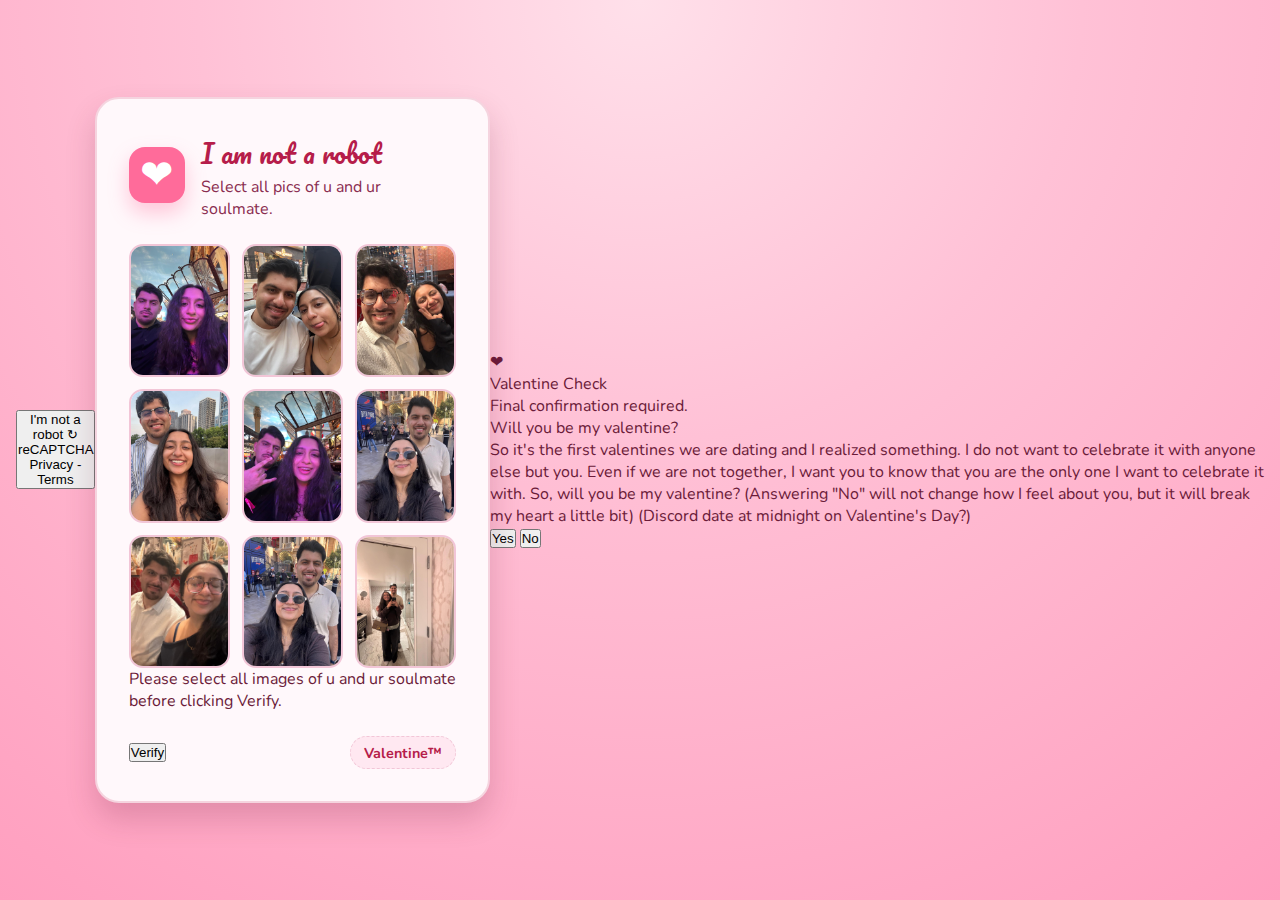
<file: index.html>
<!DOCTYPE html>
<html lang="en">
<head>
    <meta charset="UTF-8">
    <meta name="viewport" content="width=device-width, initial-scale=1.0">
    <title>Valentine's Day</title>
    <link rel="stylesheet" href="styles.css">
</head>
<body>
    <main class="page">
        <section class="gate-card" data-section="gate">
            <button class="gate-checkbox" type="button" data-gate-checkbox aria-label="I am not a robot" aria-pressed="false">
                <span class="gate-checkbox-box" aria-hidden="true"></span>
                <span class="gate-checkbox-label">I'm not a robot</span>
                <span class="gate-checkbox-brand" aria-hidden="true">
                    <span class="gate-brand-logo">↻</span>
                    <span class="gate-brand-text">reCAPTCHA</span>
                    <span class="gate-brand-links">Privacy - Terms</span>
                </span>
            </button>
        </section>

        <section class="captcha-card" data-section="captcha">
            <header class="captcha-header">
                <div class="heart">❤</div>
                <div>
                    <p class="captcha-title">I am not a robot</p>
                    <p class="captcha-subtitle">Select all pics of u and ur soulmate.</p>
                </div>
            </header>

            <div class="captcha-grid" aria-label="Select all pics of u and ur soulmate">
                <button class="captcha-tile" type="button" aria-label="pic 1">
                    <img src="1.jpeg" alt="BF placeholder">
                </button>
                <button class="captcha-tile" type="button" aria-label="pic 2">
                    <img src="2.jpeg" alt="BF placeholder">
                </button>
                <button class="captcha-tile" type="button" aria-label="pic 3">
                    <img src="3.jpeg" alt="BF placeholder">
                </button>
                <button class="captcha-tile" type="button" aria-label="pic 4">
                    <img src="4.jpeg" alt="BF placeholder">
                </button>
                <button class="captcha-tile" type="button" aria-label="pic 5">
                    <img src="5.jpeg" alt="BF placeholder">
                </button>
                <button class="captcha-tile" type="button" aria-label="pic 6">
                    <img src="6.jpeg" alt="BF placeholder">
                </button>
                <button class="captcha-tile" type="button" aria-label="pic 7">
                    <img src="7.jpeg" alt="BF placeholder">
                </button>
                <button class="captcha-tile" type="button" aria-label="pic 8">
                    <img src="8.jpeg" alt="BF placeholder">
                </button>
                <button class="captcha-tile" type="button" aria-label="pic 9">
                    <img src="9.jpeg" alt="BF placeholder">
                </button>
            </div>

            <p class="captcha-error is-hidden" data-captcha-error role="alert" aria-live="polite">
                Please select all images of u and ur soulmate before clicking Verify.
            </p>

            <div class="captcha-footer">
                <button class="verify-button" type="button">Verify</button>
                <div class="captcha-brand">Valentine™</div>
            </div>
        </section>

        <section class="valentine-card is-hidden" data-section="valentine">
            <header class="valentine-header">
                <div class="valentine-badge">❤</div>
                <div>
                    <p class="valentine-title">Valentine Check</p>
                    <p class="valentine-subtitle">Final confirmation required.</p>
                </div>
            </header>

            <div class="valentine-body">
                <p class="valentine-question" data-question>Will you be my valentine?</p>
                <p class="valentine-message is-hidden" data-message>
                    So it's the first valentines we are dating and I realized something. I do not want to celebrate it with anyone else but you. Even if we are not together, I want you to know that you are the only one I want to celebrate it with. So, will you be my valentine? (Answering "No" will not change how I feel about you, but it will break my heart a little bit) (Discord date at midnight on Valentine's Day?)
                </p>
                <div class="valentine-actions" data-actions>
                    <button class="valentine-button yes" type="button" data-yes>Yes</button>
                    <button class="valentine-button no" type="button" data-no>No</button>
                    <div class="no-shield is-hidden" data-no-shield aria-hidden="true"></div>
                </div>
            </div>
        </section>
    </main>

    <script src="script.js"></script>
</body>
</html>
</file>
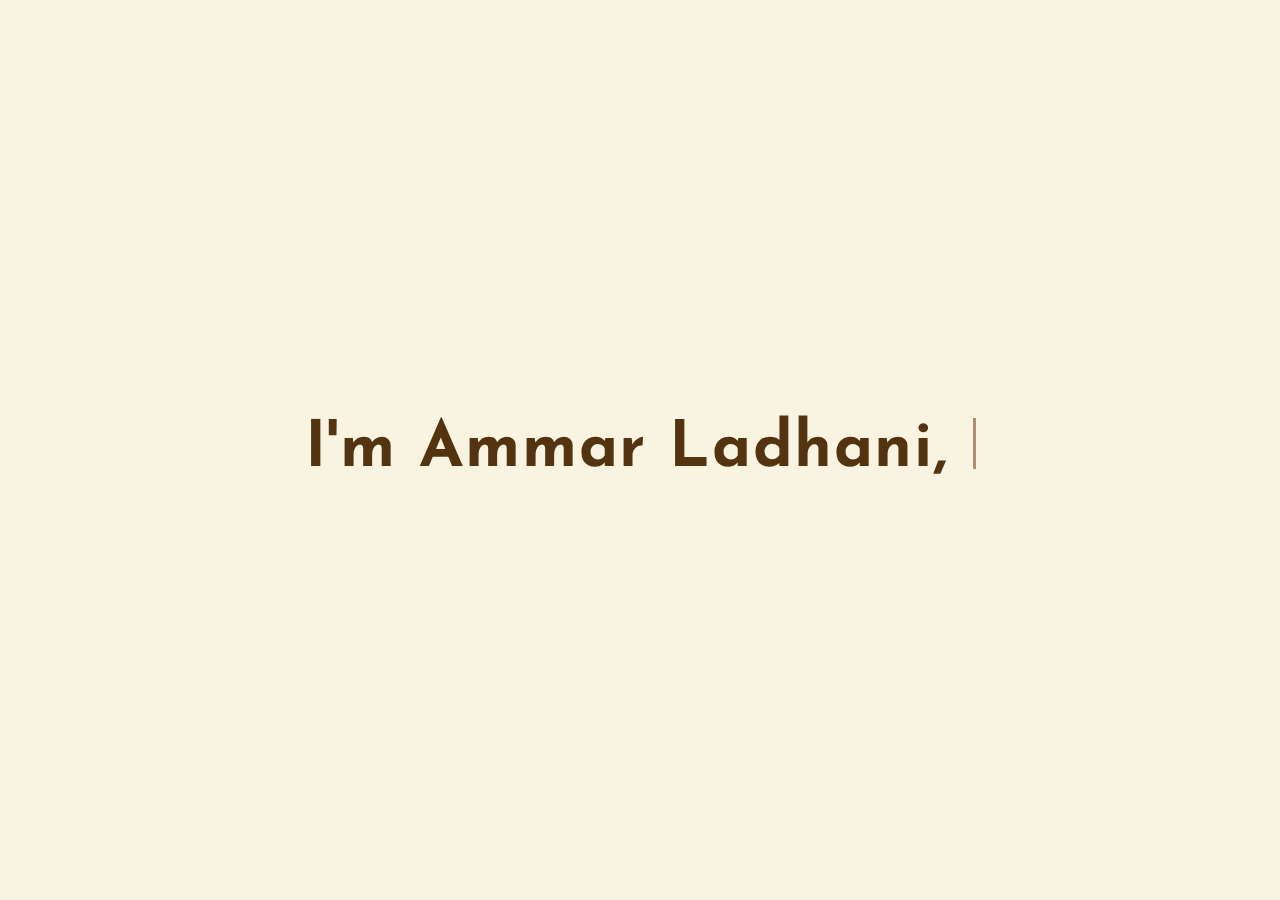
<file: src/index.html>
<!DOCTYPE html>
<html lang="en">
<head>
    <meta charset="UTF-8">
    <meta name="viewport" content="width=device-width, initial-scale=1.0">
    <title>Ammar Ladhani</title>
    <link rel="stylesheet" href="styles.css">


</head>
<body>
    <div class = "container">
        <p>I'm Ammar Ladhani, <span class="typed-text"></span><span class="cursor">&nbsp;</span> </p>
    </div>
    <script src="app.js"></script>
</body>
</html>
</file>
<file: styles.css>
@import url('https://fonts.googleapis.com/css2?family=Nunito:wght@400;600;700&family=Pacifico&display=swap');

* {
    margin: 0;
    padding: 0;
    box-sizing: border-box;
}

body {
    font-family: 'Nunito', sans-serif;
    background: radial-gradient(circle at top, #ffe0ea, #ffc1d6 40%, #ff9fbf 100%);
    color: #6b1b39;
    min-height: 100vh;
}

.page {
    min-height: 100vh;
    display: flex;
    align-items: center;
    justify-content: center;
    padding: 2rem 1rem;
}

.captcha-card {
    background: #fff8fb;
    border: 2px solid #f5d4df;
    box-shadow: 0 16px 30px rgba(107, 27, 57, 0.2);
    border-radius: 24px;
    padding: 2rem;
    max-width: 520px;
    width: 100%;
    position: relative;
    overflow: hidden;
}

.captcha-card::before {
    content: "";
    position: absolute;
    inset: -30% -30% auto;
    height: 200px;
    background: linear-gradient(135deg, rgba(255, 185, 205, 0.8), rgba(255, 138, 177, 0.2));
    border-radius: 50%;
    z-index: 0;
}

.captcha-header {
    display: flex;
    gap: 1rem;
    align-items: center;
    position: relative;
    z-index: 1;
    margin-bottom: 1.5rem;
}

.heart {
    font-size: 2.5rem;
    background: #ff6b9a;
    color: white;
    width: 56px;
    height: 56px;
    border-radius: 16px;
    display: grid;
    place-items: center;
    box-shadow: 0 10px 20px rgba(255, 107, 154, 0.35);
}

.captcha-title {
    font-family: 'Pacifico', cursive;
    font-size: 1.6rem;
    color: #b61d4a;
}

.captcha-subtitle {
    font-size: 1rem;
    color: #8a2d50;
}

.captcha-grid {
    display: grid;
    grid-template-columns: repeat(3, minmax(0, 1fr));
    gap: 0.75rem;
    position: relative;
    z-index: 1;
}

.captcha-tile {
    border: 2px solid #f2c6d7;
    border-radius: 14px;
    overflow: hidden;
    padding: 0;
    background: #fff;
    cursor: pointer;
    transition: transform 0.2s ease, box-shadow 0.2s ease;
}

.captcha-tile img {
    display: block;
    width: 100%;
    height: 100%;
    object-fit: cover;
}

.captcha-tile:hover,
.captcha-tile:focus {
    transform: translateY(-3px) scale(1.02);
    box-shadow: 0 10px 18px rgba(182, 29, 74, 0.2);
    outline: none;
}

.captcha-footer {
    display: flex;
    justify-content: space-between;
    align-items: center;
    margin-top: 1.5rem;
    position: relative;
    z-index: 1;
    flex-wrap: wrap;
    gap: 0.75rem;
}

.checkbox-area {
    display: flex;
    align-items: center;
    gap: 0.5rem;
    background: #f9edf2;
    border: 1px solid #f2c6d7;
    padding: 0.6rem 0.8rem;
    border-radius: 12px;
    font-weight: 600;
}

.checkbox-area input {
    position: absolute;
    opacity: 0;
    pointer-events: none;
}

.checkbox-custom {
    width: 20px;
    height: 20px;
    border: 2px solid #c84a73;
    border-radius: 4px;
    background: #fff;
    display: inline-block;
    position: relative;
}

.checkbox-area input:checked + .checkbox-custom::after {
    content: "❤";
    position: absolute;
    left: 2px;
    top: -1px;
    font-size: 14px;
    color: #c84a73;
}

.captcha-brand {
    font-size: 0.9rem;
    font-weight: 700;
    color: #b61d4a;
    background: #ffe8f1;
    padding: 0.35rem 0.8rem;
    border-radius: 999px;
    border: 1px dashed #f2c6d7;
}

@media (max-width: 640px) {
    .captcha-card {
        padding: 1.5rem;
    }

    .captcha-title {
        font-size: 1.4rem;
    }

    .captcha-grid {
        gap: 0.5rem;
    }

    .captcha-footer {
        flex-direction: column;
        align-items: flex-start;
    }
}
</file>
<file: src/styles.css>
@import url('https://fonts.googleapis.com/css?family=Josefin+Sans');

* {
    margin: 0;
    padding: 0;
    box-sizing: border-box;
}
body {
    font-family: 'Josefin Sans', sans-serif;
    background-color: #F8F4E1;
}
.container {
    display: flex;
    justify-content: center;
    align-items: center;
    height: 100vh;
}

.container p {
    font-size: 64px;
    font-weight: bold;
    color: #543310;
    letter-spacing: 0.1rem;
    text-align: center;
    overflow: hidden;
    padding: 0.5rem;
}

.typed-text {
    color: #AF8F6F;
    font-weight: normal;
}

.cursor {
    background: linear-gradient(to bottom, #AF8F6F 80%, transparent 20%);
    display: inline-block;
    width: 3px;
    margin-left: 0.1rem;
    animation: blink 1s infinite;
}

.cursor.typing {
    animation: none;
}

@keyframes blink {
    0% {
        background: linear-gradient(to bottom, #AF8F6F 80%, transparent 20%);
    }
    49% {
        background: linear-gradient(to bottom, #AF8F6F 80%, transparent 20%);
    }
    50% {
        background: linear-gradient(to bottom, transparent 80%, transparent 20%);
    }
    99% {
        background: linear-gradient(to bottom, transparent 80%, transparent 20%);
    }
    100% {
        background: linear-gradient(to bottom, #AF8F6F 80%, transparent 20%);
    }

}
</file>
